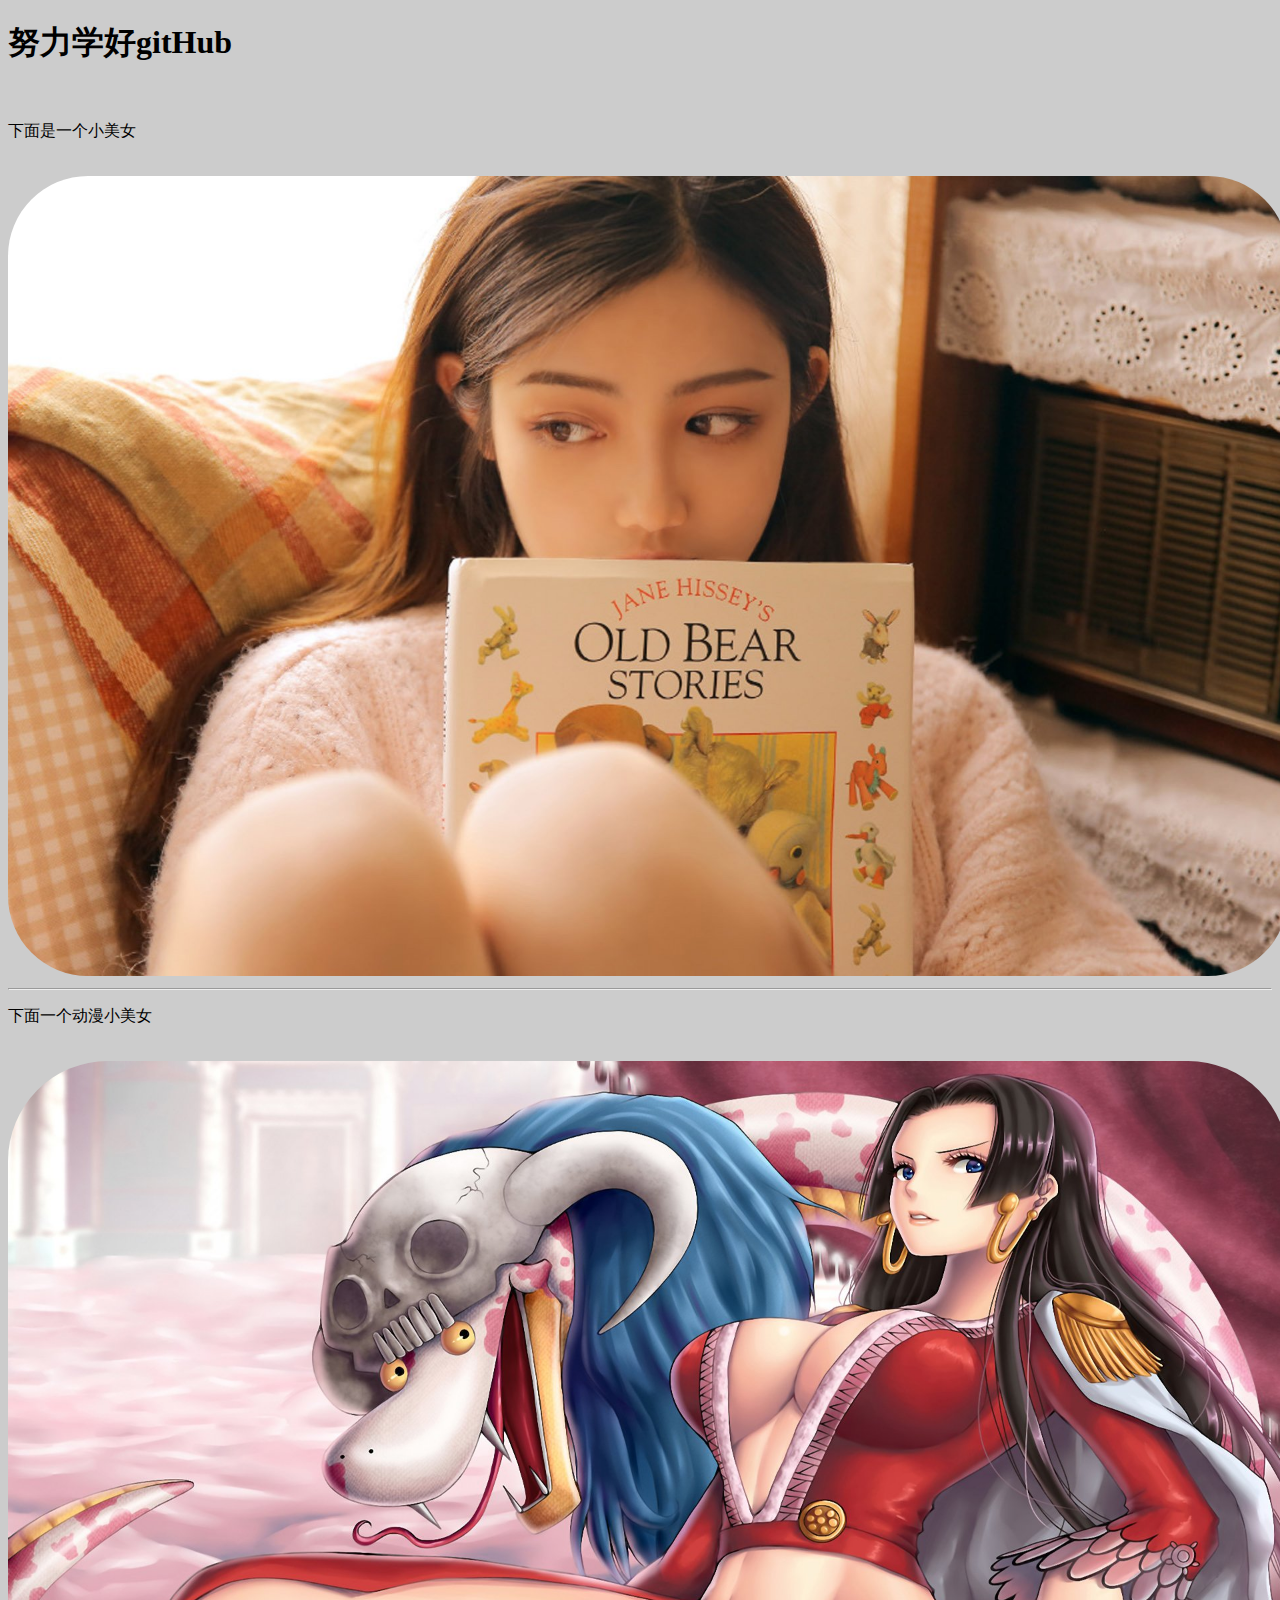
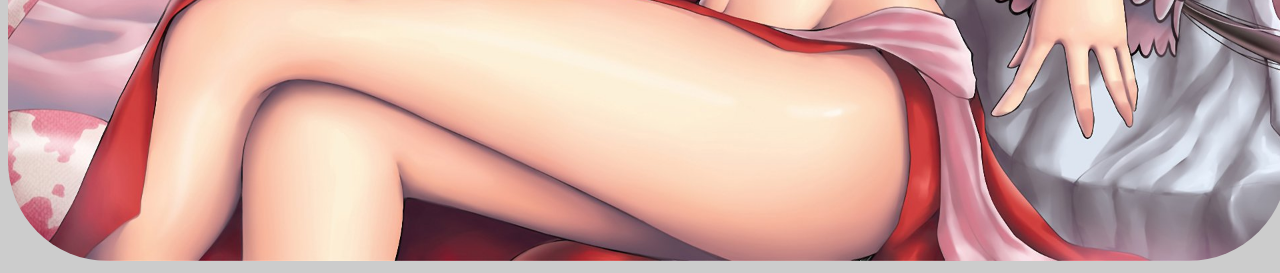
<file: index.html>
<!DOCTYPE html>
<html lang="en">

<head>
    <meta charset="UTF-8">
    <meta name="viewport" content="width=device-width, initial-scale=1.0">
    <meta http-equiv="X-UA-Compatible" content="ie=edge">
    <title>佳灏小哥哥的首页</title>
    <link rel="stylesheet" href="./index.css">
</head>

<body>
    <h1>努力学好gitHub</h1>
    <br>
    <p>下面是一个小美女</p>
    <br>
    <img id="beauty" src="./images/004.jpg" alt="">
    <hr>
    <p>下面一个动漫小美女</p>
    <br>
    <img class="pic" src="./images/002.jpg" alt="">
</body>

</html>
</file>
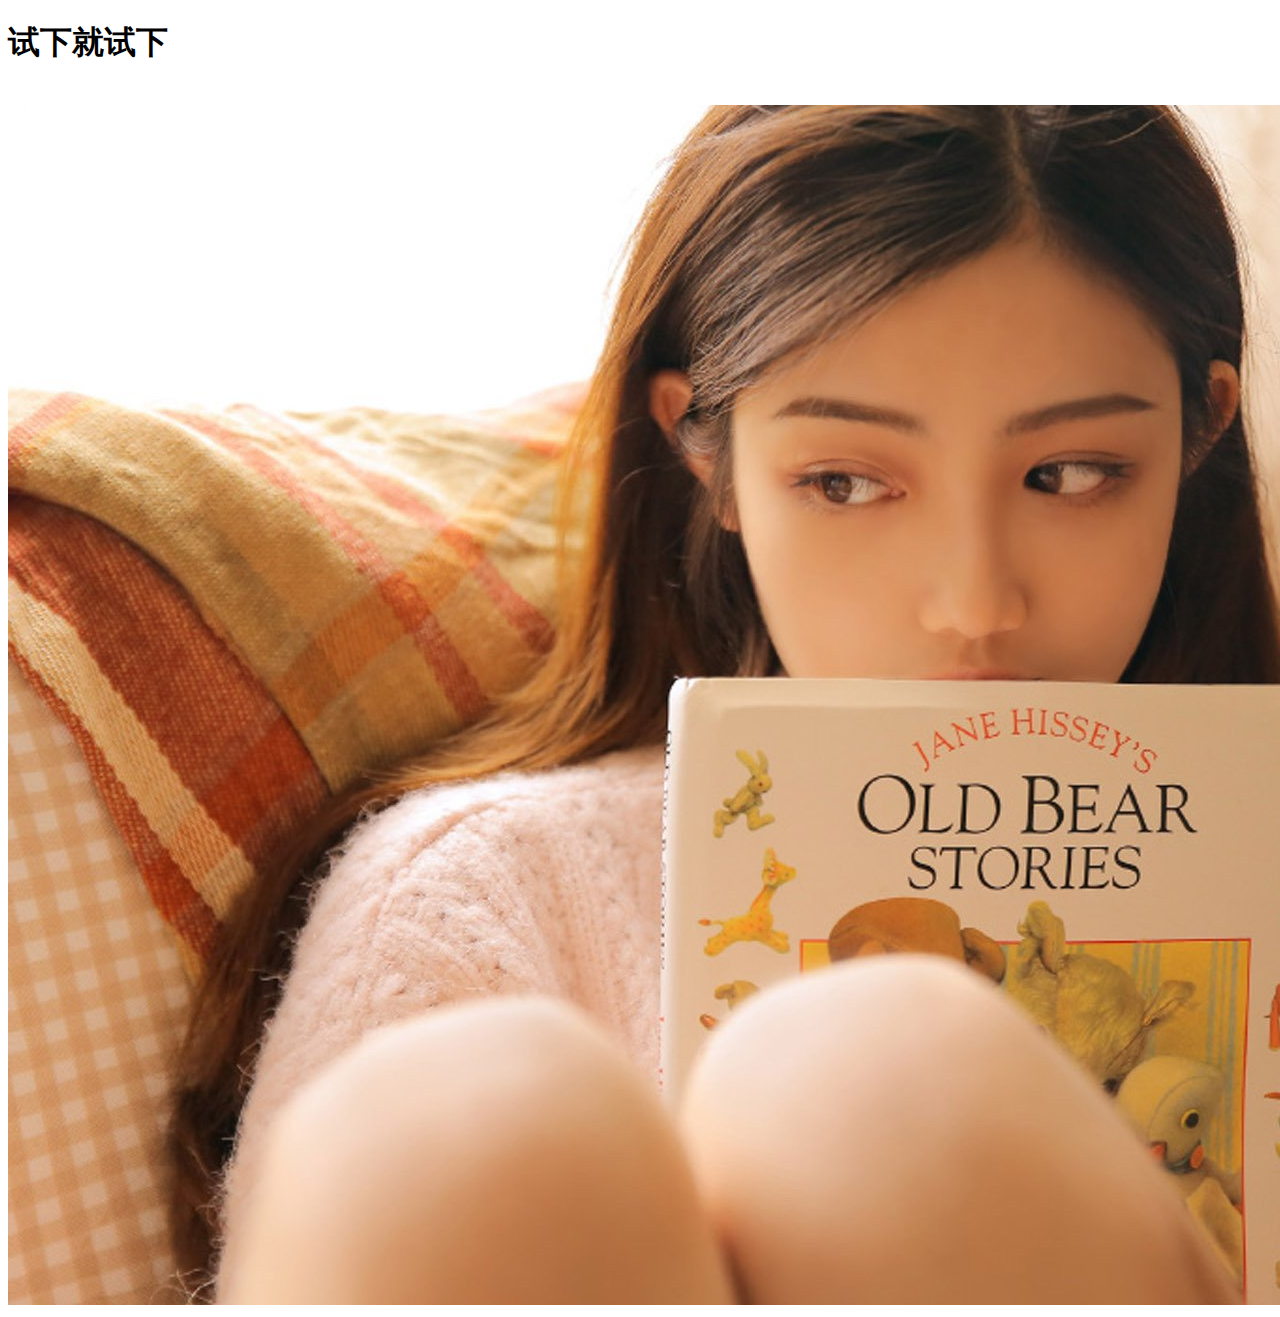
<file: 02-index.html>
<!DOCTYPE html>
<html lang="en">
<head>
    <meta charset="UTF-8">
    <meta name="viewport" content="width=device-width, initial-scale=1.0">
    <meta http-equiv="X-UA-Compatible" content="ie=edge">
    <title>使用GitHub DeskTop 小紫猫工具</title>
</head>
<body>
    <h1>试下就试下</h1>
    <br>
    <img src="./images/004.jpg" alt="">
</body>
</html>
</file>
<file: index.css>
body {
    background-color: #CCC;
}

#beauty {
    width: auto;
    height: 800px;
    border-radius: 80px;
}

.pic {
    width: 1280px;
    border-radius: 100px;
}
</file>
